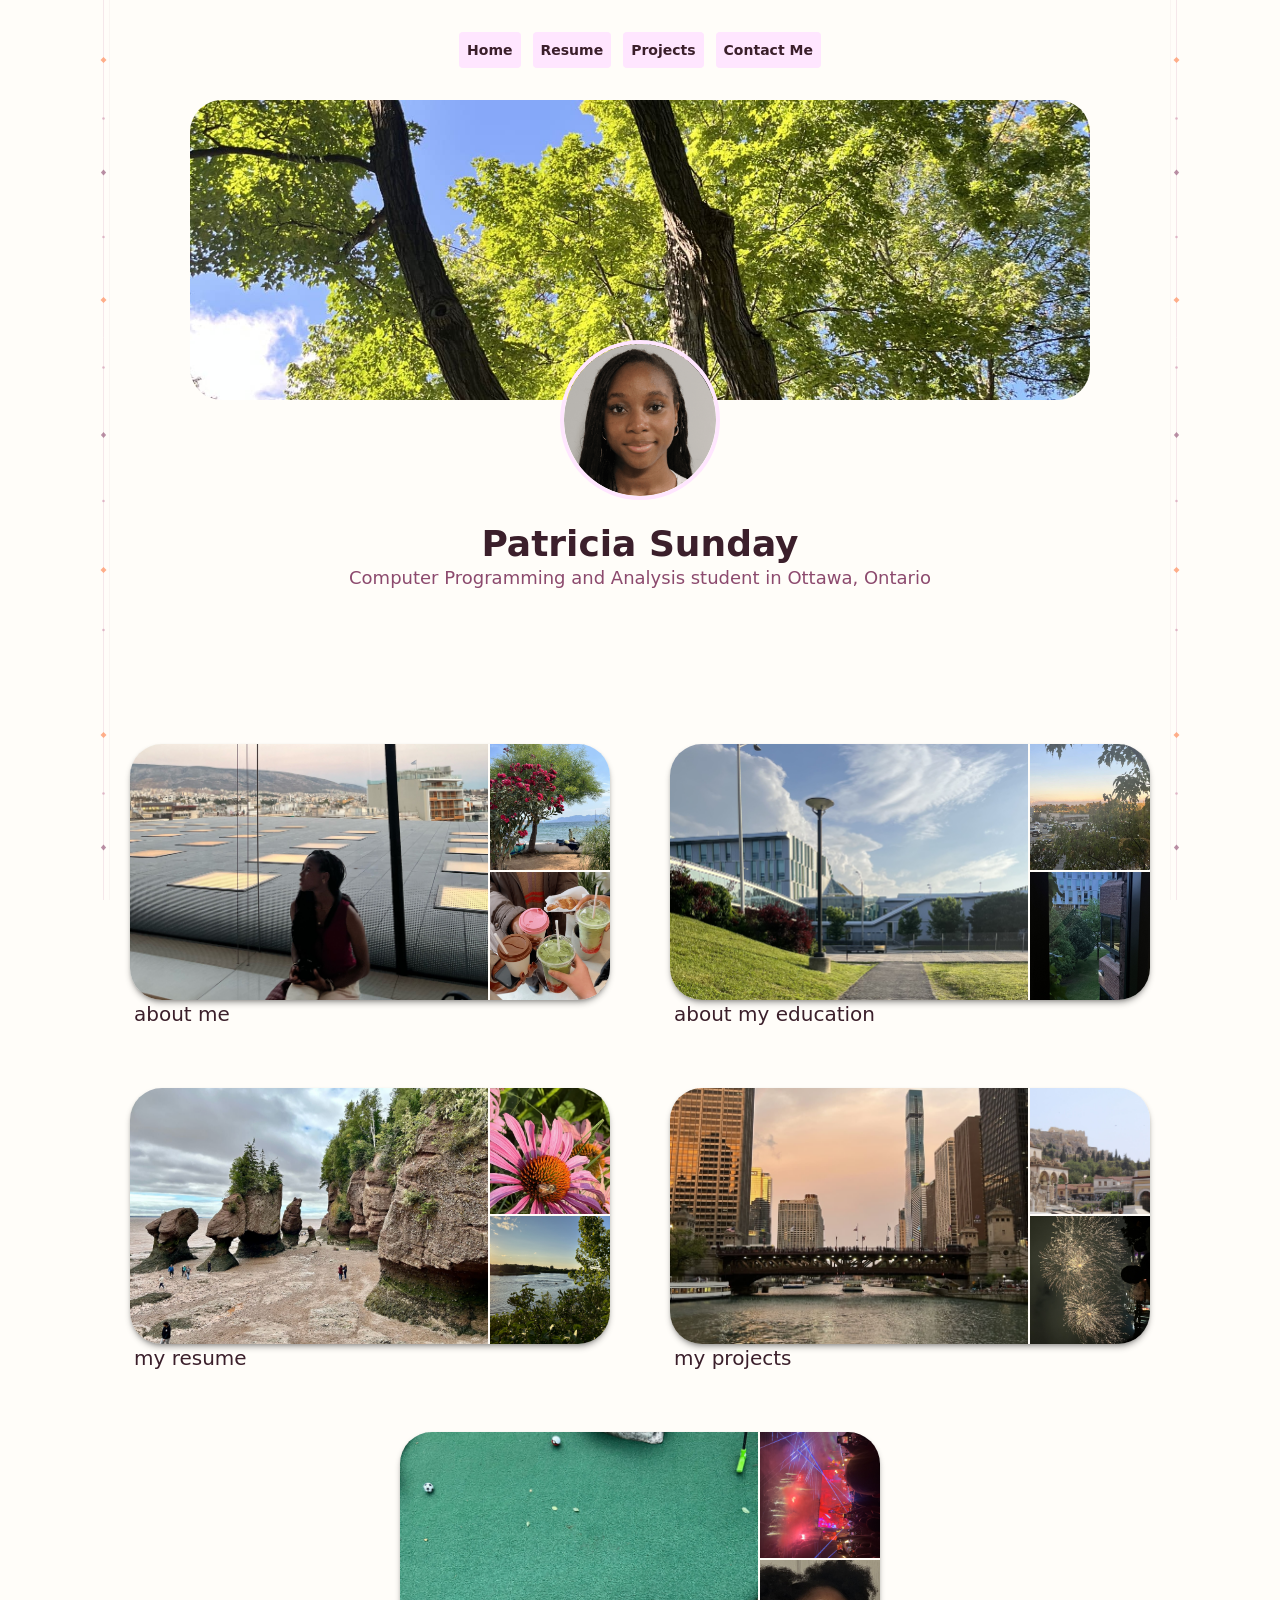
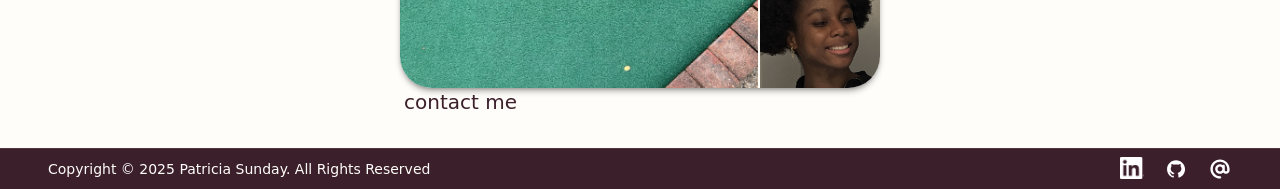
<file: index.html>
<!--
Code written by Patricia Sunday
Purpose: this is the homepage for my portfolio
-->

<!DOCTYPE html>
<!--using h-full to allow child <body> element to span full screen height-->
<html lang="en" class="h-full">
    <head>
        <title>Patricia Sunday Portfolio</title>
        <meta charset="UTF-8">
        <meta name="viewport" content="width=device-width, initial-scale=1.0">
        <meta name="author" content="Patricia Sunday">
        <meta name="description" content="Homepage for portfolio">
        <meta name="keywords" content="homepage, portfolio, programming, patricia sunday">
        <link rel="stylesheet" href="styles/output.css">
        <script src="scripts/components.js" defer></script>
        <script src="scripts/flip-card.js" defer></script>
    </head>
    <!--using h-full and flex-col so <main> can grow to push footer to bottom of page, regardless of <body> content-->
    <body class="h-full flex flex-col bg-[var(--bg-color)] text-[var(--text-color)] decal-narrow">
        <header class="flex flex-col items-center mt-8 gap-8 mb-30 mx-8">
                <div id="nav-placeholder"></div> <!--see components.js for injected html-->
                <!--profile header image group-->
                <div class="relative w-full h-98 flex justify-center">
                    <img src="media/profile-background.jpg" alt="Low-angle photo of a tall tree on a sunny day" class="w-full max-w-225 h-75 object-cover rounded-4xl">
                    <img src="media/headshot.png" alt="Circle-shaped picture of myself" class="absolute w-40 rounded-full border-4 border-[var(--primary-color)] top-60">
                </div>
                <!--header title group-->
                <div class="flex flex-col items-center">
                    <h1 class="font-bold text-4xl">Patricia Sunday</h1>
                    <p class="text-center text-lg text-[var(--subtitle-color)] font-medium">Computer Programming and Analysis student in Ottawa, Ontario</p>
                </div>
        </header>
        <main class="grow m-8">
            <!--info board flip-cards-->
            <section class="flex flex-col md:flex-row justify-center items-center gap-15">
                <!-- personal info section -->
                <section>
                    <!--board card-->
                    <div class="grid grid-cols-4 grid-rows-2 max-w-120 max-h-64 rounded-4xl shadow-md/30 transform hover:-translate-y-1 duration-250 text-base">
                        <!--text face of card-->
                        <div class="text-card hidden rounded-l-4xl row-span-2 col-span-3 border-r-2 border-[var(--bg-color)] h-full w-full overflow-y-auto">
                            <ul class="list-disc">
                                <li class="list-gap">I'm a programming student and full-stack developer</li>
                                <li class="list-gap">Currently I'm building an AI weekly planner that turns plain to-dos into a structured week, scheduling tasks around your energy levels</li>
                                <li class="list-gap">
                                    In my free time, I'm likely to be found...
                                    <ul class="list-[circle] pl-5">
                                        <li class="list-gap">Reading, running, doing sudoku, sewing, playing sports or some other tactile activity</li>
                                        <li class="list-gap">Enjoying volunteer work</li>
                                        <li class="list-gap">Rewatching my favourite comedies or Marvel movies</li>
                                        <li class="list-gap">Binging shows with family</li>
                                        <li class="list-gap">Having a night out with friends</li>
                                    </ul>
                                </li>
                            </ul>
                        </div>
                        <!--picture face of card-->
                        <img src="media/me.jpg" alt="Picture of myself (Patricia)" class="image-card w-full h-full object-cover row-span-2 col-span-3 rounded-l-4xl border-r-2 border-[var(--bg-color)]">
                        <img src="media/greece.jpeg" alt="Sea horizon and island trees" class="w-full h-full object-cover rounded-tr-4xl border-b-2 border-[var(--bg-color)]">
                        <img src="media/cafe.png" alt="Hands of 4 girls holding out cafe drinks" class="w-full h-full object-cover rounded-br-4xl">
                    </div>
                    <h2 class="text-xl font-medium pl-1">about me</h2>
                </section>  

                <!-- college info section -->
                <section>
                    <!--board card-->
                    <div class="grid grid-cols-4 grid-rows-2 max-w-120 max-h-64 rounded-4xl shadow-md/30 transform hover:-translate-y-1 duration-250 text-base">
                        <!--interactive text face-->
                        <div class="text-card hidden rounded-l-4xl row-span-2 col-span-3 border-r-2 border-[var(--bg-color)] h-full w-full overflow-y-auto">
                            <ul class="list-disc">
                                <li class="list-gap">Finished my 2nd year at Algonquin College's School of Advanced Technology</li>
                                <li class="list-gap">Studying for the 3-year Advanced Diploma in
                                    <a href="https://www.algonquincollege.com/sat/program/computer-programming-and-analysis/" class="font-medium">Computer Programming and Analysis</a>
                                </li>
                                <li class="list-gap">My studying began in September 2024</li>
                                <li class="list-gap">
                                    For more details about my coursework, visit the
                                    <a href="pages/resume.html" class="font-medium">Resume page</a>
                                </li>
                            </ul>
                        </div>
                        <img src="media/algonquin-ca-building.jpg" alt="Algonquin College Ottawa campus CA building" class="image-card w-full h-full object-cover row-span-2 col-span-3 rounded-l-4xl border-r-2 border-[var(--bg-color)]">
                        <img src="media/algonquin-window.jpg" alt="Photograph of the view from an Algonquin classroom window, featuring parking lot, trees, buildings" class="w-full h-full object-cover rounded-tr-4xl border-b-2 border-[var(--bg-color)]">
                        <img src="media/algonquin-window2.jpg" alt="Photograph of the view from an Algonquin staircase window, featuring parking trees and buildings" class="w-full h-full object-cover rounded-br-4xl">
                    </div>
                    <h2 class="text-xl font-medium pl-1">about my education</h2>
                </section>
            </section> 
            <!-- nav boards section -->
            <section class="flex flex-col items-center gap-15 mt-15">
                <!--resume and projects row-->
                <div class="flex flex-col md:flex-row justify-center items-center gap-15">
                    <!--resume nav board card links to resume page-->
                    <section>
                        <a href="pages/resume.html">
                            <div class="grid grid-cols-4 grid-rows-2 max-w-120 max-h-64 rounded-4xl shadow-md/30 transform hover:-translate-y-1 duration-250">
                                <img src="media/hopewell-rocks.JPG" alt="Hopewell Rocks" class="w-full h-full object-cover row-span-2 col-span-3 rounded-l-4xl border-r-2 border-[var(--bg-color)]">
                                <img src="media/flower.JPG" alt="Flower" class="w-full h-full object-cover rounded-tr-4xl border-b-2 border-[var(--bg-color)]">
                                <img src="media/water-spot.jpeg" alt="Water spot" class="w-full h-full object-cover rounded-br-4xl">
                            </div>
                            <h2 class="text-xl font-medium pl-1">my resume</h2>
                        </a>
                    </section>
                    <!--projects nav board card links to projects page-->
                    <section>
                        <a href="pages/projects.html">
                            <div class="grid grid-cols-4 grid-rows-2 max-w-120 max-h-64 rounded-4xl shadow-md/30 transform hover:-translate-y-1 duration-250">
                                <img src="media/chicago-bridge.jpg" alt="Chicago bridge" class="w-full h-full object-cover row-span-2 col-span-3 rounded-l-4xl border-r-2 border-[var(--bg-color)]">
                                <img src="media/athens-view.jpg" alt="View of Athens" class="w-full h-full object-cover rounded-tr-4xl border-b-2 border-[var(--bg-color)]">
                                <img src="media/fireworks.jpeg" alt="Fireworks" class="w-full h-full object-cover rounded-br-4xl">
                            </div>
                            <h2 class="text-xl font-medium pl-1">my projects</h2>
                        </a>
                    </section>
                </div>
                <!--contact me nav board card links to contact page (centered below)-->
                <section>
                    <a href="pages/contactme.html">
                        <div class="grid grid-cols-4 grid-rows-2 max-w-120 max-h-64 rounded-4xl shadow-md/30 transform hover:-translate-y-1 duration-250">
                            <img src="media/mini-golf.JPG" alt="Mini golf" class="w-full h-full object-cover row-span-2 col-span-3 rounded-l-4xl border-r-2 border-[var(--bg-color)]">
                            <img src="media/concert.jpeg" alt="Concert" class="w-full h-full object-cover rounded-tr-4xl border-b-2 border-[var(--bg-color)]">
                            <img src="media/me2.jpeg" alt="Another picture of myself (Patricia)" class="w-full h-full object-cover rounded-br-4xl">
                        </div>
                        <h2 class="text-xl font-medium pl-1">contact me</h2>
                    </a>
                </section>
            </section>
        </main>
        <div id="footer-placeholder"></div> <!--see components.js for injected html-->
    </body>
</html>
</file>
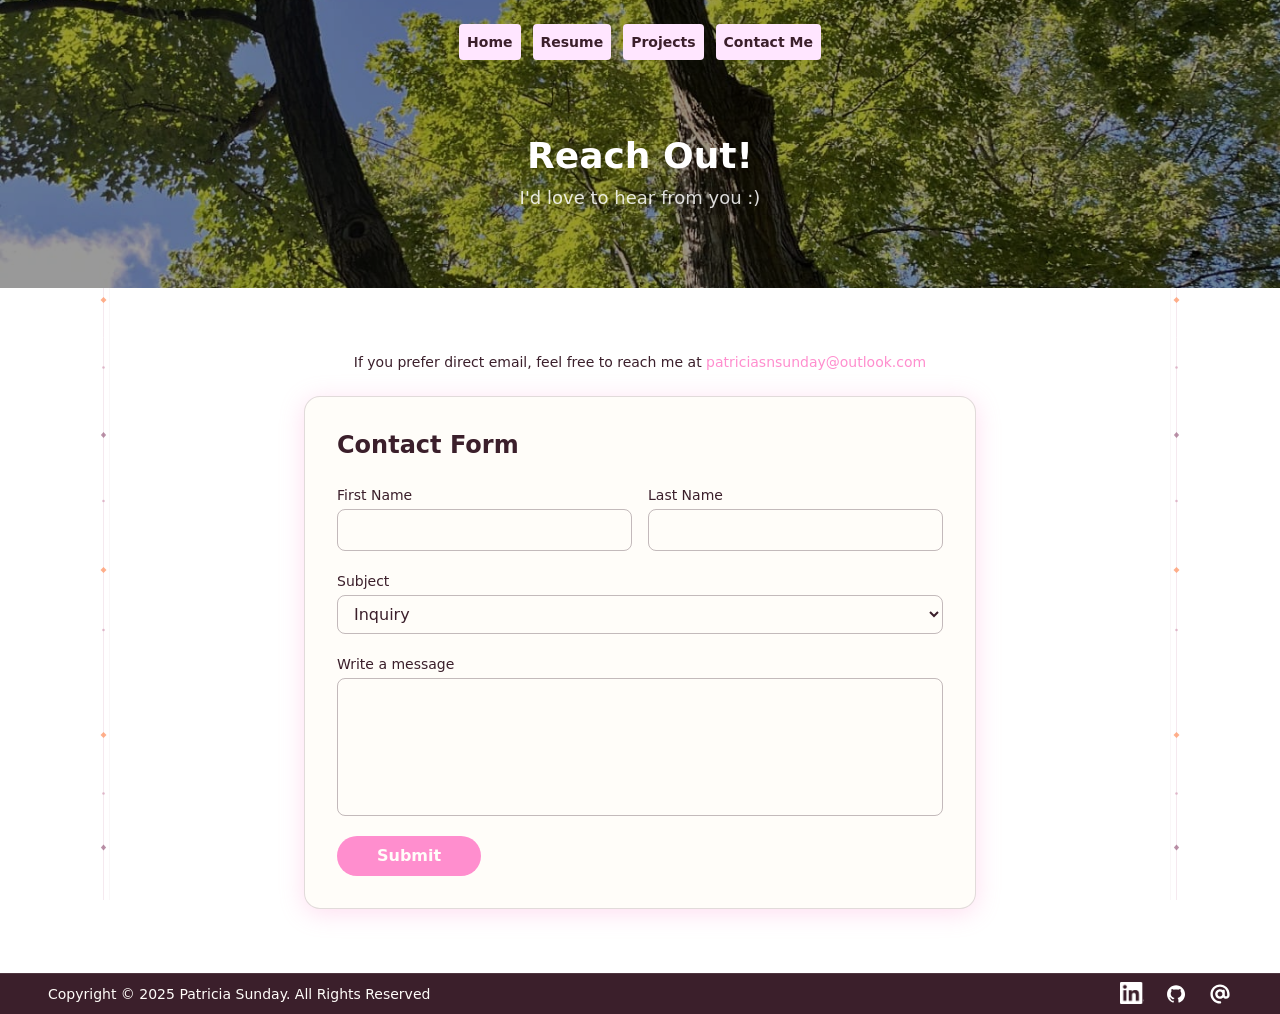
<file: pages/contactme.html>
<!--
Code written by Patricia Sunday
Purpose: this is the contact form page for my portfolio
-->
<!DOCTYPE html>
<html lang="en" class="h-full">
    <head>
        <title>Contact Me</title>
        <meta charset="UTF-8">
        <meta name="viewport" content="width=device-width, initial-scale=1.0">
        <meta name="author" content="Patricia Sunday">
        <meta name="description" content="Contact form for portfolio">
        <meta name="keywords" content="connect, portfolio, contact, contact me, message, email, form">
        <link rel="stylesheet" href="../styles/output.css">
        <script src="../scripts/components.js" defer></script>
        <script src="../scripts/contact-me.js" defer></script>
    </head>
    <body class="min-h-full flex flex-col text-[var(--text-color)] decal-narrow">
        <!--image header section-->
        <header class="relative h-72 flex flex-col">
            <img src="../media/profile-background.jpg" alt="Low-angle photo of a tall tree on a sunny day" class="absolute inset-0 w-full h-full object-cover">
            <!--dark overlay so nav and text are readable-->
            <div class="absolute inset-0 bg-black/40"></div>
            <!--nav and hero text on top of overlay-->
            <div class="relative z-10 flex flex-col h-full text-white">
                <div class="self-center pt-6"><div id="nav-placeholder"></div></div> <!--see components.js for injected html-->
                <div class="grow flex flex-col justify-center items-center gap-2 text-center px-8">
                    <h1 class="text-4xl font-bold">Reach Out!</h1>
                    <p class="text-lg font-medium opacity-85">I'd love to hear from you :)</p>
                </div>
            </div>
        </header>
        <!--contact form section-->
        <main class="grow flex flex-col items-center p-10 md:p-16">
            <p class="text-sm mb-6 self-start md:self-center">
                If you prefer direct email, feel free to reach me at
                <a href="mailto:patriciasnsunday@outlook.com" class="font-medium text-[var(--primary-contrast)] hover:underline">patriciasnsunday@outlook.com</a>
            </p>
            <!--contact form card-->
            <section class="w-full max-w-2xl flex flex-col gap-6 border border-[var(--text-color)]/15 rounded-2xl p-8 bg-[var(--bg-color)]" style="box-shadow: 0 4px 24px color-mix(in srgb, var(--primary-contrast) 30%, transparent)">
                <h2 class="text-2xl font-bold">Contact Form</h2>
                <form id="contact" class="flex flex-col gap-5">
                    <div class="flex gap-4">
                        <div class="input-flex grow">
                            <label for="firstname" class="text-sm mb-1">First Name</label>
                            <input type="text" id="firstname" name="firstname" class="w-full border border-[var(--text-color)]/30 rounded-lg px-3 py-2 bg-transparent outline-none focus:border-[var(--primary-contrast)] transition-colors" required>
                        </div>
                        <div class="input-flex grow">
                            <label for="lastname" class="text-sm mb-1">Last Name</label>
                            <input type="text" id="lastname" name="lastname" class="w-full border border-[var(--text-color)]/30 rounded-lg px-3 py-2 bg-transparent outline-none focus:border-[var(--primary-contrast)] transition-colors" required>
                        </div>
                    </div>
                    <div class="input-flex">
                        <label for="subject" class="text-sm mb-1">Subject</label>
                        <select id="subject" name="subject" class="w-full border border-[var(--text-color)]/30 rounded-lg px-3 py-2 bg-transparent outline-none focus:border-[var(--primary-contrast)] transition-colors" required>
                            <option>Inquiry</option>
                            <option>Feedback</option>
                            <option>Offer</option>
                            <option>Freelancing</option>
                        </select>
                    </div>
                    <div class="input-flex">
                        <label for="message" class="text-sm mb-1">Write a message</label>
                        <textarea id="message" name="message" rows="5" class="w-full border border-[var(--text-color)]/30 rounded-lg px-3 py-2 bg-transparent outline-none focus:border-[var(--primary-contrast)] transition-colors resize-none" required></textarea>
                    </div>
                    <button type="submit" class="self-start px-10 py-2 rounded-full bg-[var(--primary-contrast)] text-[var(--bg-color)] font-bold cursor-pointer transition-all hover:opacity-80 active:scale-95">Submit</button>
                </form>
            </section>
        </main>

        <div id="footer-placeholder"></div> <!--see components.js for injected html-->
    </body>
</html>
</file>
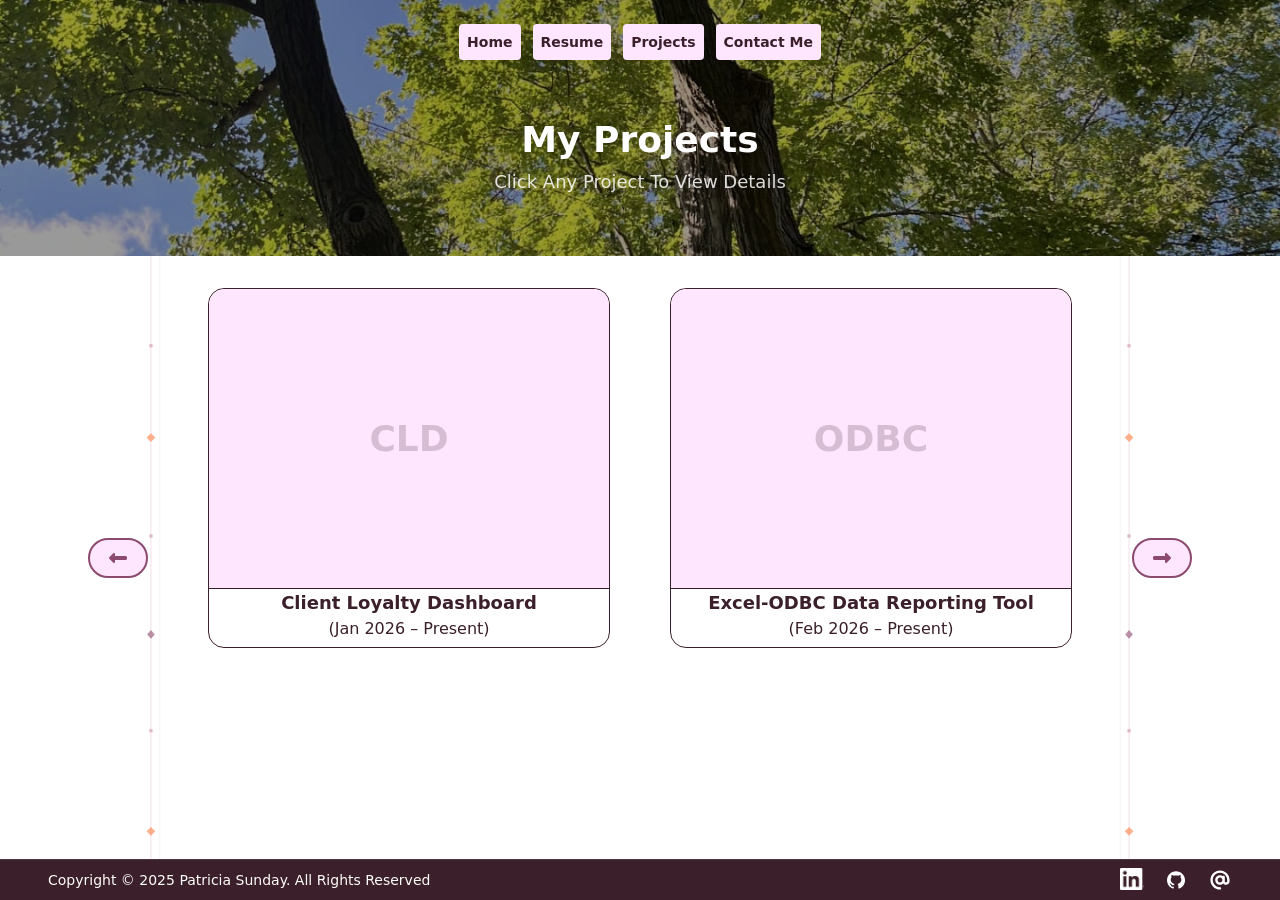
<file: pages/projects.html>
<!--
Code written by Patricia Sunday
Purpose: this is the projects page for my portfolio
-->
<!DOCTYPE html>
<html lang="en" class="h-full">
    <head>
        <title>Projects</title>
        <meta charset="UTF-8">
        <meta name="viewport" content="width=device-width, initial-scale=1.0">
        <meta name="author" content="Patricia Sunday">
        <meta name="description" content="Projects page for portfolio">
        <meta name="keywords" content="projects, portfolio, programming">
        <link rel="stylesheet" href="../styles/output.css">
        <script src="../scripts/components.js" defer></script>
        <script src="../scripts/projects.js" defer></script>
    </head>
    <body class="flex flex-col min-h-full text-[var(--text-color)]">
        <!--hero section-->
        <header class="relative h-64 flex flex-col">
            <img src="../media/profile-background.jpg" alt="Low-angle photo of a tall tree on a sunny day" class="absolute inset-0 w-full h-full object-cover">
            <div class="absolute inset-0 bg-black/40"></div>
            <div class="relative z-10 flex flex-col h-full text-white">
                <div class="self-center pt-6"><div id="nav-placeholder"></div></div> <!--see components.js for injected html-->
                <div class="grow flex flex-col justify-center items-center gap-2 text-center px-8">
                    <h1 class="text-4xl font-bold">My Projects</h1>
                    <p class="text-lg font-medium opacity-85">Click Any Project To View Details</p>
                </div>
            </div>
        </header>
        <main class="grow m-8 flex gap-15 self-center">
            <button id="back" class="bg-[var(--primary-color)] border-2 border-[var(--subtitle-color)] h-10 w-15 rounded-full self-center text-[var(--subtitle-color)] font-extrabold cursor-pointer transition-all hover:brightness-105 hover:scale-105 active:scale-90"><svg xmlns="http://www.w3.org/2000/svg" viewBox="0 0 640 640" class="w-5 h-5 mx-auto"><!--!Font Awesome Free v7.2.0 by @fontawesome - https://fontawesome.com License - https://fontawesome.com/license/free Copyright 2026 Fonticons, Inc.--><path fill="rgb(140, 74, 110)" d="M41.4 342.6C28.9 330.1 28.9 309.8 41.4 297.3L169.4 169.3C178.6 160.1 192.3 157.4 204.3 162.4C216.3 167.4 224 179.1 224 192L224 256L560 256C586.5 256 608 277.5 608 304L608 336C608 362.5 586.5 384 560 384L224 384L224 448C224 460.9 216.2 472.6 204.2 477.6C192.2 482.6 178.5 479.8 169.3 470.7L41.3 342.7z"/></svg></button>

            <!--project 1: client loyalty dashboard-->
            <div class="project border border-[var(--text-color)] rounded-2xl h-90">
                <div class="project-img w-100 h-75 rounded-t-2xl border-b border-[var(--text-color)] bg-[var(--primary-color)] flex items-center justify-center">
                    <p class="text-4xl font-black opacity-20">CLD</p>
                </div>
                <ul class="project-details list-disc list-inside hidden w-100 h-75 overflow-y-auto border-b border-[var(--text-color)] p-6 space-y-3">
                    <li class="list-none text-xs opacity-60">Python, JavaScript, SQLite, Git/GitHub, ClickUp, ZenHub</li>
                    <li>4-person Agile team building a full-stack loyalty dashboard for a real Montreal startup client</li>
                    <li>Frontend and backend tasks assigned each sprint; involved in UX planning for UI refactor, pagination, filtering, and cookie consent</li>
                    <li>Presenting progress to client each sprint</li>
                    <li>Supporting team lead with meeting minutes and sprint admin</li>
                </ul>
                <p class="project-title text-center font-bold text-lg">Client Loyalty Dashboard</p>
                <p class="text-center">(Jan 2026 – Present)</p>
            </div>

            <!--project 2: excel-odbc data reporting tool-->
            <div class="project border border-[var(--text-color)] rounded-2xl h-90">
                <div class="project-img w-100 h-75 rounded-t-2xl border-b border-[var(--text-color)] bg-[var(--primary-color)] flex items-center justify-center">
                    <p class="text-4xl font-black opacity-20">ODBC</p>
                </div>
                <ul class="project-details list-disc list-inside hidden w-100 h-75 overflow-y-auto border-b border-[var(--text-color)] p-6 space-y-3">
                    <li class="list-none text-xs opacity-60">SQL, ODBC, MS Excel, SQL Server, VBA</li>
                    <li>Designing relational schema for reporting and geospatial data visualization</li>
                    <li>Configuring ODBC connections to pull live SQL Server data into Excel dashboards</li>
                    <li>Building forms, dashboards, and VBA automation</li>
                    <li>Preparing technical documentation and stakeholder materials</li>
                </ul>
                <p class="project-title text-center font-bold text-lg">Excel-ODBC Data Reporting Tool</p>
                <p class="text-center">(Feb 2026 – Present)</p>
            </div>

            <!--project 3: csv record manager-->
            <div class="project border border-[var(--text-color)] rounded-2xl h-90">
                <div class="project-img w-100 h-75 rounded-t-2xl border-b border-[var(--text-color)] bg-[var(--primary-color)] flex items-center justify-center">
                    <p class="text-4xl font-black opacity-20">CSV</p>
                </div>
                <ul class="project-details list-disc list-inside hidden w-100 h-75 overflow-y-auto border-b border-[var(--text-color)] p-6 space-y-3">
                    <li class="list-none text-xs opacity-60">Go (Golang), Fyne, MVC, Git/GitHub</li>
                    <li>Self-taught Go and Fyne GUI framework to build a full MVC desktop app</li>
                    <li>CSV parsing, UUID-based record identification, in-memory data management, and persistence layer</li>
                    <li>Multi-page GUI with full CRUD, menu navigation, and status feedback</li>
                    <li>Go unit tests for persistence logic; 3 Git branches across 3 iterative project phases</li>
                </ul>
                <p class="project-title text-center font-bold text-lg">CSV Record Manager with GUI</p>
                <p class="text-center">(Jan 2026 – Present)</p>
            </div>

            <!--project 4: public transit fleet management-->
            <div class="project border border-[var(--text-color)] rounded-2xl h-90">
                <div class="project-img w-100 h-75 rounded-t-2xl border-b border-[var(--text-color)] bg-[var(--primary-color)] flex items-center justify-center">
                    <p class="text-4xl font-black opacity-20">PTFM</p>
                </div>
                <ul class="project-details list-disc list-inside hidden w-100 h-75 overflow-y-auto border-b border-[var(--text-color)] p-6 space-y-3">
                    <li class="list-none text-xs opacity-60">Java, Servlets/JSP, MySQL, JDBC, Tomcat, MVC, Git/GitHub</li>
                    <li>4-person team, 8 weeks; owned user authentication and vehicle management modules</li>
                    <li>Role-based access for Transit Manager and Operator roles</li>
                    <li>Abstract inheritance, Factory pattern, DAO interfaces (UserDAO, VehicleDAO), SessionHandler servlet</li>
                    <li>Full CRUD vehicle management with 6 tracked attributes</li>
                    <li>Relational schema, ER diagram, physical model, UML class and sequence diagrams; Git branching and pull requests</li>
                </ul>
                <p class="project-title text-center font-bold text-lg">Public Transit Fleet Management System</p>
                <p class="text-center">(Jul – Aug 2025)</p>
            </div>

            <!--project 5: airline booking android app-->
            <div class="project border border-[var(--text-color)] rounded-2xl h-90">
                <div class="project-img w-100 h-75 rounded-t-2xl border-b border-[var(--text-color)] bg-[var(--primary-color)] flex items-center justify-center">
                    <p class="text-4xl font-black opacity-20">ABA</p>
                </div>
                <ul class="project-details list-disc list-inside hidden w-100 h-75 overflow-y-auto border-b border-[var(--text-color)] p-6 space-y-3">
                    <li class="list-none text-xs opacity-60">Flutter/Dart, SQLite (Floor), JUnit, Git/GitHub</li>
                    <li>4-person team; Android booking app with OOP design</li>
                    <li>Encrypted local storage via EncryptedSharedPreferences</li>
                    <li>Collection-based data management with full CRUD</li>
                    <li>JUnit tests for valid and invalid input cases; responsive layouts</li>
                    <li>Git branching and merge conflict resolution</li>
                </ul>
                <p class="project-title text-center font-bold text-lg">Airline Booking Android App</p>
                <p class="text-center">(Jun – Aug 2025)</p>
            </div>

            <!--project 6: personal portfolio website-->
            <div class="project border border-[var(--text-color)] rounded-2xl h-90">
                <img src="../media/profile-background.jpg" alt="Portfolio website background" class="project-img w-100 h-75 object-cover rounded-t-2xl border-b border-[var(--text-color)]">
                <ul class="project-details list-disc list-inside hidden w-100 h-75 overflow-y-auto border-b border-[var(--text-color)] p-6 space-y-3">
                    <li class="list-none text-xs opacity-60">HTML, CSS, JavaScript, PHP, Tailwind CSS, Docker, Git/GitHub</li>
                    <li>Built from scratch with raw HTML/PHP/JS in a web programming course</li>
                    <li>Self-taught Tailwind CSS over spring break and refactored the entire UI</li>
                    <li>Containerized with Docker, deployed to production via Render connected to GitHub</li>
                    <li>Continuously iterated on features and design</li>
                </ul>
                <p class="project-title text-center font-bold text-lg">Personal Portfolio Website</p>
                <p class="text-center">(May 2025 – Present)</p>
            </div>

            <!--project 7: agile project planning-->
            <div class="project border border-[var(--text-color)] rounded-2xl h-90">
                <div class="project-img w-100 h-75 rounded-t-2xl border-b border-[var(--text-color)] bg-[var(--primary-color)] flex items-center justify-center">
                    <p class="text-4xl font-black opacity-20">DL</p>
                </div>
                <ul class="project-details list-disc list-inside hidden w-100 h-75 overflow-y-auto border-b border-[var(--text-color)] p-6 space-y-3">
                    <li class="list-none text-xs opacity-60">Agile, SDLC, UML, MS Project, MS Excel</li>
                    <li>Led Agile planning for a property management system simulation (DoorLoop)</li>
                    <li>Stakeholder analysis, requirements gathering; 8 functional and 4 non-functional requirements</li>
                    <li>Produced SRS, WBS, RAID log (12 risks logged), and UML diagrams (use case, sequence, activity)</li>
                    <li>Coordinated tasks and milestones across a 4-person team</li>
                </ul>
                <p class="project-title text-center font-bold text-lg">Agile Project Planning: DoorLoop</p>
                <p class="text-center">(May – Aug 2025)</p>
            </div>

            <!--project 8: jsf+jdbc student directory-->
            <div class="project border border-[var(--text-color)] rounded-2xl h-90">
                <div class="project-img w-100 h-75 rounded-t-2xl border-b border-[var(--text-color)] bg-[var(--primary-color)] flex items-center justify-center">
                    <p class="text-4xl font-black opacity-20">JSF</p>
                </div>
                <ul class="project-details list-disc list-inside hidden w-100 h-75 overflow-y-auto border-b border-[var(--text-color)] p-6 space-y-3">
                    <li class="list-none text-xs opacity-60">Jakarta EE, JSF, JDBC, MySQL, Payara</li>
                    <li>Full CRUD student directory web app built on a skeleton project</li>
                    <li>JSF pages, managed beans, and DAO pattern</li>
                    <li>Deployed on Payara; completed all TODOs and extended functionality beyond requirements</li>
                </ul>
                <p class="project-title text-center font-bold text-lg">JSF+JDBC Student Directory</p>
                <p class="text-center">(Winter 2026)</p>
            </div>

            <!--project 9: sewing shop management system-->
            <div class="project border border-[var(--text-color)] rounded-2xl h-90">
                <img src="../media/sewingshopmanagement.png" alt="Sewing Shop Management system on Microsoft Access" class="project-img w-100 h-75 object-cover rounded-t-2xl border-b border-[var(--text-color)]">
                <ul class="project-details list-disc list-inside hidden w-100 h-75 overflow-y-auto border-b border-[var(--text-color)] p-6 space-y-3">
                    <li class="list-none text-xs opacity-60">SQL, SQL Server, Microsoft Access</li>
                    <li>Led a team of three to design and implement a database-backed management system</li>
                    <li>SQL Server backend with a Microsoft Access front-end</li>
                    <li>Queries, forms, and reports for data entry and usability</li>
                </ul>
                <p class="project-title text-center font-bold text-lg">Sewing Shop Management System</p>
                <p class="text-center">(Feb 2025)</p>
            </div>

            <button id="forward" class="bg-[var(--primary-color)] border-2 border-[var(--subtitle-color)] h-10 w-15 rounded-full self-center text-[var(--subtitle-color)] font-extrabold cursor-pointer transition-all hover:brightness-105 hover:scale-105 active:scale-90"><svg xmlns="http://www.w3.org/2000/svg" viewBox="0 0 640 640" class="w-5 h-5 mx-auto scale-x-[-1]"><!--!Font Awesome Free v7.2.0 by @fontawesome - https://fontawesome.com License - https://fontawesome.com/license/free Copyright 2026 Fonticons, Inc.--><path fill="rgb(140, 74, 110)" d="M41.4 342.6C28.9 330.1 28.9 309.8 41.4 297.3L169.4 169.3C178.6 160.1 192.3 157.4 204.3 162.4C216.3 167.4 224 179.1 224 192L224 256L560 256C586.5 256 608 277.5 608 304L608 336C608 362.5 586.5 384 560 384L224 384L224 448C224 460.9 216.2 472.6 204.2 477.6C192.2 482.6 178.5 479.8 169.3 470.7L41.3 342.7z"/></svg></button>
        </main>
        <div id="footer-placeholder"></div> <!--see components.js for injected html-->
    </body>
</html>
</file>
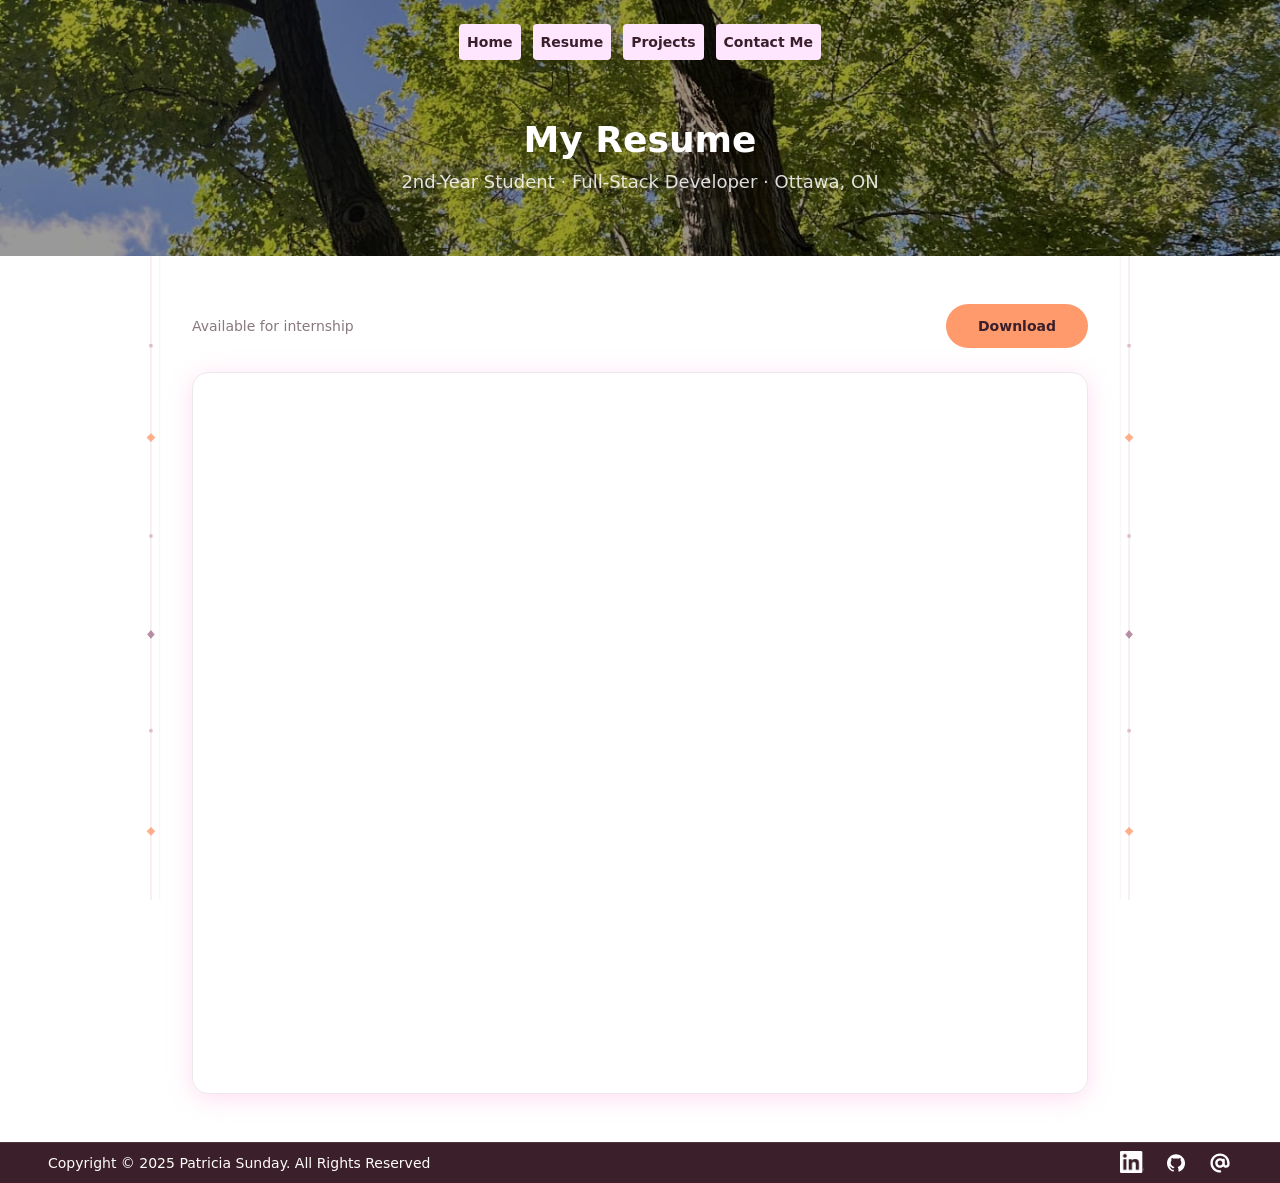
<file: pages/resume.html>
<!--
Code written by Patricia Sunday
Purpose: this is the resume page for my portfolio
-->

<!DOCTYPE html>
<html lang="en" class="h-full">
    <head>
        <title>Resume</title>
        <meta charset="UTF-8">
        <meta name="viewport" content="width=device-width, initial-scale=1.0">
        <meta name="author" content="Patricia Sunday">
        <meta name="description" content="Resume page for portfolio">
        <meta name="keywords" content="resume, cv, portfolio, programming">
        <link rel="stylesheet" href="../styles/output.css">
        <script src="../scripts/components.js" defer></script>
    </head>
    <body class="min-h-full flex flex-col text-[var(--text-color)]">
        <!--hero section-->
        <header class="relative h-64 flex flex-col">
            <img src="../media/profile-background.jpg" alt="Low-angle photo of a tall tree on a sunny day" class="absolute inset-0 w-full h-full object-cover"> <!--see components.js for injected html-->
            <div class="absolute inset-0 bg-black/40"></div>
            <div class="relative z-10 flex flex-col h-full text-white">
                <div class="self-center pt-6"><div id="nav-placeholder"></div></div> <!--see components.js for injected html-->
                <div class="grow flex flex-col justify-center items-center gap-2 text-center px-8">
                    <h1 class="text-4xl font-bold">My Resume</h1>
                    <p class="text-lg font-medium opacity-85">2nd-Year Student &middot; Full-Stack Developer &middot; Ottawa, ON</p>
                </div>
            </div>
        </header>
        <main class="grow flex flex-col items-center px-12 md:px-24 py-12 gap-6">
            <!--toolbar: download-->
            <div class="w-full max-w-4xl flex justify-between items-center">
                <p class="text-sm opacity-60">Available for internship</p>
                <a href="../media/resume.pdf" download class="px-8 py-3 rounded-full bg-[var(--accent-color)] text-[var(--text-color)] font-bold text-sm hover:opacity-80 active:scale-95 transition-all">Download</a>
            </div>
            <!--pdf viewer-->
            <div class="w-full max-w-4xl grow rounded-2xl border border-[var(--text-color)]/10" style="box-shadow: 0 4px 24px color-mix(in srgb, var(--primary-contrast) 30%, transparent); min-height: 80vh; overflow: hidden; isolation: isolate;">
                <iframe src="../media/resume.pdf#toolbar=0&navpanes=0" class="w-full h-full rounded-2xl" style="min-height: 80vh; display: block;" title="Resume preview"></iframe>
            </div>
        </main>
        <div id="footer-placeholder"></div> <!--see components.js for injected html-->
    </body>
</html>
</file>
<file: styles/output.css>
/*! tailwindcss v4.1.7 | MIT License | https://tailwindcss.com */
@layer properties;
@layer theme, base, components, utilities;
@layer theme {
  :root, :host {
    --font-sans: ui-sans-serif, system-ui, sans-serif, "Apple Color Emoji",
      "Segoe UI Emoji", "Segoe UI Symbol", "Noto Color Emoji";
    --font-mono: ui-monospace, SFMono-Regular, Menlo, Monaco, Consolas, "Liberation Mono",
      "Courier New", monospace;
    --color-black: #000;
    --color-white: #fff;
    --spacing: 0.25rem;
    --container-2xl: 42rem;
    --container-4xl: 56rem;
    --text-xs: 0.75rem;
    --text-xs--line-height: calc(1 / 0.75);
    --text-sm: 0.875rem;
    --text-sm--line-height: calc(1.25 / 0.875);
    --text-base: 1rem;
    --text-base--line-height: calc(1.5 / 1);
    --text-lg: 1.125rem;
    --text-lg--line-height: calc(1.75 / 1.125);
    --text-xl: 1.25rem;
    --text-xl--line-height: calc(1.75 / 1.25);
    --text-2xl: 1.5rem;
    --text-2xl--line-height: calc(2 / 1.5);
    --text-4xl: 2.25rem;
    --text-4xl--line-height: calc(2.5 / 2.25);
    --font-weight-medium: 500;
    --font-weight-bold: 700;
    --font-weight-extrabold: 800;
    --font-weight-black: 900;
    --radius-sm: 0.25rem;
    --radius-lg: 0.5rem;
    --radius-2xl: 1rem;
    --radius-4xl: 2rem;
    --default-transition-duration: 150ms;
    --default-transition-timing-function: cubic-bezier(0.4, 0, 0.2, 1);
    --default-font-family: var(--font-sans);
    --default-mono-font-family: var(--font-mono);
  }
}
@layer base {
  *, ::after, ::before, ::backdrop, ::file-selector-button {
    box-sizing: border-box;
    margin: 0;
    padding: 0;
    border: 0 solid;
  }
  html, :host {
    line-height: 1.5;
    -webkit-text-size-adjust: 100%;
    tab-size: 4;
    font-family: var(--default-font-family, ui-sans-serif, system-ui, sans-serif, "Apple Color Emoji", "Segoe UI Emoji", "Segoe UI Symbol", "Noto Color Emoji");
    font-feature-settings: var(--default-font-feature-settings, normal);
    font-variation-settings: var(--default-font-variation-settings, normal);
    -webkit-tap-highlight-color: transparent;
  }
  hr {
    height: 0;
    color: inherit;
    border-top-width: 1px;
  }
  abbr:where([title]) {
    -webkit-text-decoration: underline dotted;
    text-decoration: underline dotted;
  }
  h1, h2, h3, h4, h5, h6 {
    font-size: inherit;
    font-weight: inherit;
  }
  a {
    color: inherit;
    -webkit-text-decoration: inherit;
    text-decoration: inherit;
  }
  b, strong {
    font-weight: bolder;
  }
  code, kbd, samp, pre {
    font-family: var(--default-mono-font-family, ui-monospace, SFMono-Regular, Menlo, Monaco, Consolas, "Liberation Mono", "Courier New", monospace);
    font-feature-settings: var(--default-mono-font-feature-settings, normal);
    font-variation-settings: var(--default-mono-font-variation-settings, normal);
    font-size: 1em;
  }
  small {
    font-size: 80%;
  }
  sub, sup {
    font-size: 75%;
    line-height: 0;
    position: relative;
    vertical-align: baseline;
  }
  sub {
    bottom: -0.25em;
  }
  sup {
    top: -0.5em;
  }
  table {
    text-indent: 0;
    border-color: inherit;
    border-collapse: collapse;
  }
  :-moz-focusring {
    outline: auto;
  }
  progress {
    vertical-align: baseline;
  }
  summary {
    display: list-item;
  }
  ol, ul, menu {
    list-style: none;
  }
  img, svg, video, canvas, audio, iframe, embed, object {
    display: block;
    vertical-align: middle;
  }
  img, video {
    max-width: 100%;
    height: auto;
  }
  button, input, select, optgroup, textarea, ::file-selector-button {
    font: inherit;
    font-feature-settings: inherit;
    font-variation-settings: inherit;
    letter-spacing: inherit;
    color: inherit;
    border-radius: 0;
    background-color: transparent;
    opacity: 1;
  }
  :where(select:is([multiple], [size])) optgroup {
    font-weight: bolder;
  }
  :where(select:is([multiple], [size])) optgroup option {
    padding-inline-start: 20px;
  }
  ::file-selector-button {
    margin-inline-end: 4px;
  }
  ::placeholder {
    opacity: 1;
  }
  @supports (not (-webkit-appearance: -apple-pay-button))  or (contain-intrinsic-size: 1px) {
    ::placeholder {
      color: currentcolor;
      @supports (color: color-mix(in lab, red, red)) {
        color: color-mix(in oklab, currentcolor 50%, transparent);
      }
    }
  }
  textarea {
    resize: vertical;
  }
  ::-webkit-search-decoration {
    -webkit-appearance: none;
  }
  ::-webkit-date-and-time-value {
    min-height: 1lh;
    text-align: inherit;
  }
  ::-webkit-datetime-edit {
    display: inline-flex;
  }
  ::-webkit-datetime-edit-fields-wrapper {
    padding: 0;
  }
  ::-webkit-datetime-edit, ::-webkit-datetime-edit-year-field, ::-webkit-datetime-edit-month-field, ::-webkit-datetime-edit-day-field, ::-webkit-datetime-edit-hour-field, ::-webkit-datetime-edit-minute-field, ::-webkit-datetime-edit-second-field, ::-webkit-datetime-edit-millisecond-field, ::-webkit-datetime-edit-meridiem-field {
    padding-block: 0;
  }
  :-moz-ui-invalid {
    box-shadow: none;
  }
  button, input:where([type="button"], [type="reset"], [type="submit"]), ::file-selector-button {
    appearance: button;
  }
  ::-webkit-inner-spin-button, ::-webkit-outer-spin-button {
    height: auto;
  }
  [hidden]:where(:not([hidden="until-found"])) {
    display: none !important;
  }
}
@layer utilities {
  .absolute {
    position: absolute;
  }
  .relative {
    position: relative;
  }
  .inset-0 {
    inset: calc(var(--spacing) * 0);
  }
  .top-60 {
    top: calc(var(--spacing) * 60);
  }
  .z-10 {
    z-index: 10;
  }
  .col-span-3 {
    grid-column: span 3 / span 3;
  }
  .row-span-2 {
    grid-row: span 2 / span 2;
  }
  .m-8 {
    margin: calc(var(--spacing) * 8);
  }
  .mx-8 {
    margin-inline: calc(var(--spacing) * 8);
  }
  .mx-auto {
    margin-inline: auto;
  }
  .mt-8 {
    margin-top: calc(var(--spacing) * 8);
  }
  .mt-15 {
    margin-top: calc(var(--spacing) * 15);
  }
  .mb-1 {
    margin-bottom: calc(var(--spacing) * 1);
  }
  .mb-6 {
    margin-bottom: calc(var(--spacing) * 6);
  }
  .mb-30 {
    margin-bottom: calc(var(--spacing) * 30);
  }
  .block {
    display: block;
  }
  .contents {
    display: contents;
  }
  .flex {
    display: flex;
  }
  .grid {
    display: grid;
  }
  .hidden {
    display: none;
  }
  .h-5 {
    height: calc(var(--spacing) * 5);
  }
  .h-10 {
    height: calc(var(--spacing) * 10);
  }
  .h-64 {
    height: calc(var(--spacing) * 64);
  }
  .h-72 {
    height: calc(var(--spacing) * 72);
  }
  .h-75 {
    height: calc(var(--spacing) * 75);
  }
  .h-90 {
    height: calc(var(--spacing) * 90);
  }
  .h-98 {
    height: calc(var(--spacing) * 98);
  }
  .h-full {
    height: 100%;
  }
  .max-h-64 {
    max-height: calc(var(--spacing) * 64);
  }
  .min-h-full {
    min-height: 100%;
  }
  .w-5 {
    width: calc(var(--spacing) * 5);
  }
  .w-15 {
    width: calc(var(--spacing) * 15);
  }
  .w-40 {
    width: calc(var(--spacing) * 40);
  }
  .w-100 {
    width: calc(var(--spacing) * 100);
  }
  .w-full {
    width: 100%;
  }
  .max-w-2xl {
    max-width: var(--container-2xl);
  }
  .max-w-4xl {
    max-width: var(--container-4xl);
  }
  .max-w-120 {
    max-width: calc(var(--spacing) * 120);
  }
  .max-w-225 {
    max-width: calc(var(--spacing) * 225);
  }
  .grow {
    flex-grow: 1;
  }
  .scale-x-\[-1\] {
    --tw-scale-x: -1;
    scale: var(--tw-scale-x) var(--tw-scale-y);
  }
  .transform {
    transform: var(--tw-rotate-x,) var(--tw-rotate-y,) var(--tw-rotate-z,) var(--tw-skew-x,) var(--tw-skew-y,);
  }
  .cursor-pointer {
    cursor: pointer;
  }
  .resize {
    resize: both;
  }
  .resize-none {
    resize: none;
  }
  .list-inside {
    list-style-position: inside;
  }
  .list-\[circle\] {
    list-style-type: circle;
  }
  .list-disc {
    list-style-type: disc;
  }
  .list-none {
    list-style-type: none;
  }
  .grid-cols-4 {
    grid-template-columns: repeat(4, minmax(0, 1fr));
  }
  .grid-rows-2 {
    grid-template-rows: repeat(2, minmax(0, 1fr));
  }
  .flex-col {
    flex-direction: column;
  }
  .flex-row {
    flex-direction: row;
  }
  .items-center {
    align-items: center;
  }
  .justify-between {
    justify-content: space-between;
  }
  .justify-center {
    justify-content: center;
  }
  .gap-2 {
    gap: calc(var(--spacing) * 2);
  }
  .gap-3 {
    gap: calc(var(--spacing) * 3);
  }
  .gap-4 {
    gap: calc(var(--spacing) * 4);
  }
  .gap-5 {
    gap: calc(var(--spacing) * 5);
  }
  .gap-6 {
    gap: calc(var(--spacing) * 6);
  }
  .gap-8 {
    gap: calc(var(--spacing) * 8);
  }
  .gap-15 {
    gap: calc(var(--spacing) * 15);
  }
  .space-y-3 {
    :where(& > :not(:last-child)) {
      --tw-space-y-reverse: 0;
      margin-block-start: calc(calc(var(--spacing) * 3) * var(--tw-space-y-reverse));
      margin-block-end: calc(calc(var(--spacing) * 3) * calc(1 - var(--tw-space-y-reverse)));
    }
  }
  .self-center {
    align-self: center;
  }
  .self-start {
    align-self: flex-start;
  }
  .overflow-y-auto {
    overflow-y: auto;
  }
  .rounded-2xl {
    border-radius: var(--radius-2xl);
  }
  .rounded-4xl {
    border-radius: var(--radius-4xl);
  }
  .rounded-full {
    border-radius: calc(infinity * 1px);
  }
  .rounded-lg {
    border-radius: var(--radius-lg);
  }
  .rounded-t-2xl {
    border-top-left-radius: var(--radius-2xl);
    border-top-right-radius: var(--radius-2xl);
  }
  .rounded-l-4xl {
    border-top-left-radius: var(--radius-4xl);
    border-bottom-left-radius: var(--radius-4xl);
  }
  .rounded-tr-4xl {
    border-top-right-radius: var(--radius-4xl);
  }
  .rounded-br-4xl {
    border-bottom-right-radius: var(--radius-4xl);
  }
  .border {
    border-style: var(--tw-border-style);
    border-width: 1px;
  }
  .border-2 {
    border-style: var(--tw-border-style);
    border-width: 2px;
  }
  .border-4 {
    border-style: var(--tw-border-style);
    border-width: 4px;
  }
  .border-t {
    border-top-style: var(--tw-border-style);
    border-top-width: 1px;
  }
  .border-r-2 {
    border-right-style: var(--tw-border-style);
    border-right-width: 2px;
  }
  .border-b {
    border-bottom-style: var(--tw-border-style);
    border-bottom-width: 1px;
  }
  .border-b-2 {
    border-bottom-style: var(--tw-border-style);
    border-bottom-width: 2px;
  }
  .border-\[var\(--bg-color\)\] {
    border-color: var(--bg-color);
  }
  .border-\[var\(--primary-color\)\] {
    border-color: var(--primary-color);
  }
  .border-\[var\(--subtitle-color\)\] {
    border-color: var(--subtitle-color);
  }
  .border-\[var\(--text-color\)\] {
    border-color: var(--text-color);
  }
  .border-\[var\(--text-color\)\]\/10 {
    border-color: var(--text-color);
    @supports (color: color-mix(in lab, red, red)) {
      border-color: color-mix(in oklab, var(--text-color) 10%, transparent);
    }
  }
  .border-\[var\(--text-color\)\]\/15 {
    border-color: var(--text-color);
    @supports (color: color-mix(in lab, red, red)) {
      border-color: color-mix(in oklab, var(--text-color) 15%, transparent);
    }
  }
  .border-\[var\(--text-color\)\]\/30 {
    border-color: var(--text-color);
    @supports (color: color-mix(in lab, red, red)) {
      border-color: color-mix(in oklab, var(--text-color) 30%, transparent);
    }
  }
  .border-white\/10 {
    border-color: color-mix(in srgb, #fff 10%, transparent);
    @supports (color: color-mix(in lab, red, red)) {
      border-color: color-mix(in oklab, var(--color-white) 10%, transparent);
    }
  }
  .bg-\[var\(--accent-color\)\] {
    background-color: var(--accent-color);
  }
  .bg-\[var\(--bg-color\)\] {
    background-color: var(--bg-color);
  }
  .bg-\[var\(--primary-color\)\] {
    background-color: var(--primary-color);
  }
  .bg-\[var\(--primary-contrast\)\] {
    background-color: var(--primary-contrast);
  }
  .bg-\[var\(--text-color\)\] {
    background-color: var(--text-color);
  }
  .bg-black\/40 {
    background-color: color-mix(in srgb, #000 40%, transparent);
    @supports (color: color-mix(in lab, red, red)) {
      background-color: color-mix(in oklab, var(--color-black) 40%, transparent);
    }
  }
  .bg-transparent {
    background-color: transparent;
  }
  .object-cover {
    object-fit: cover;
  }
  .p-6 {
    padding: calc(var(--spacing) * 6);
  }
  .p-8 {
    padding: calc(var(--spacing) * 8);
  }
  .p-10 {
    padding: calc(var(--spacing) * 10);
  }
  .px-3 {
    padding-inline: calc(var(--spacing) * 3);
  }
  .px-8 {
    padding-inline: calc(var(--spacing) * 8);
  }
  .px-10 {
    padding-inline: calc(var(--spacing) * 10);
  }
  .px-12 {
    padding-inline: calc(var(--spacing) * 12);
  }
  .py-2 {
    padding-block: calc(var(--spacing) * 2);
  }
  .py-3 {
    padding-block: calc(var(--spacing) * 3);
  }
  .py-12 {
    padding-block: calc(var(--spacing) * 12);
  }
  .pt-6 {
    padding-top: calc(var(--spacing) * 6);
  }
  .pl-1 {
    padding-left: calc(var(--spacing) * 1);
  }
  .pl-5 {
    padding-left: calc(var(--spacing) * 5);
  }
  .text-center {
    text-align: center;
  }
  .text-2xl {
    font-size: var(--text-2xl);
    line-height: var(--tw-leading, var(--text-2xl--line-height));
  }
  .text-4xl {
    font-size: var(--text-4xl);
    line-height: var(--tw-leading, var(--text-4xl--line-height));
  }
  .text-base {
    font-size: var(--text-base);
    line-height: var(--tw-leading, var(--text-base--line-height));
  }
  .text-lg {
    font-size: var(--text-lg);
    line-height: var(--tw-leading, var(--text-lg--line-height));
  }
  .text-sm {
    font-size: var(--text-sm);
    line-height: var(--tw-leading, var(--text-sm--line-height));
  }
  .text-xl {
    font-size: var(--text-xl);
    line-height: var(--tw-leading, var(--text-xl--line-height));
  }
  .text-xs {
    font-size: var(--text-xs);
    line-height: var(--tw-leading, var(--text-xs--line-height));
  }
  .font-black {
    --tw-font-weight: var(--font-weight-black);
    font-weight: var(--font-weight-black);
  }
  .font-bold {
    --tw-font-weight: var(--font-weight-bold);
    font-weight: var(--font-weight-bold);
  }
  .font-extrabold {
    --tw-font-weight: var(--font-weight-extrabold);
    font-weight: var(--font-weight-extrabold);
  }
  .font-medium {
    --tw-font-weight: var(--font-weight-medium);
    font-weight: var(--font-weight-medium);
  }
  .whitespace-nowrap {
    white-space: nowrap;
  }
  .text-\[var\(--bg-color\)\] {
    color: var(--bg-color);
  }
  .text-\[var\(--primary-contrast\)\] {
    color: var(--primary-contrast);
  }
  .text-\[var\(--subtitle-color\)\] {
    color: var(--subtitle-color);
  }
  .text-\[var\(--text-color\)\] {
    color: var(--text-color);
  }
  .text-white {
    color: var(--color-white);
  }
  .opacity-20 {
    opacity: 20%;
  }
  .opacity-60 {
    opacity: 60%;
  }
  .opacity-85 {
    opacity: 85%;
  }
  .shadow-md\/30 {
    --tw-shadow-alpha: 30%;
    --tw-shadow: 0 4px 6px -1px var(--tw-shadow-color, oklab(from rgb(0 0 0 / 0.1) l a b / 30%)), 0 2px 4px -2px var(--tw-shadow-color, oklab(from rgb(0 0 0 / 0.1) l a b / 30%));
    box-shadow: var(--tw-inset-shadow), var(--tw-inset-ring-shadow), var(--tw-ring-offset-shadow), var(--tw-ring-shadow), var(--tw-shadow);
  }
  .transition-all {
    transition-property: all;
    transition-timing-function: var(--tw-ease, var(--default-transition-timing-function));
    transition-duration: var(--tw-duration, var(--default-transition-duration));
  }
  .transition-colors {
    transition-property: color, background-color, border-color, outline-color, text-decoration-color, fill, stroke, --tw-gradient-from, --tw-gradient-via, --tw-gradient-to;
    transition-timing-function: var(--tw-ease, var(--default-transition-timing-function));
    transition-duration: var(--tw-duration, var(--default-transition-duration));
  }
  .duration-250 {
    --tw-duration: 250ms;
    transition-duration: 250ms;
  }
  .outline-none {
    --tw-outline-style: none;
    outline-style: none;
  }
  .hover\:-translate-y-1 {
    &:hover {
      @media (hover: hover) {
        --tw-translate-y: calc(var(--spacing) * -1);
        translate: var(--tw-translate-x) var(--tw-translate-y);
      }
    }
  }
  .hover\:scale-105 {
    &:hover {
      @media (hover: hover) {
        --tw-scale-x: 105%;
        --tw-scale-y: 105%;
        --tw-scale-z: 105%;
        scale: var(--tw-scale-x) var(--tw-scale-y);
      }
    }
  }
  .hover\:underline {
    &:hover {
      @media (hover: hover) {
        text-decoration-line: underline;
      }
    }
  }
  .hover\:opacity-80 {
    &:hover {
      @media (hover: hover) {
        opacity: 80%;
      }
    }
  }
  .hover\:brightness-105 {
    &:hover {
      @media (hover: hover) {
        --tw-brightness: brightness(105%);
        filter: var(--tw-blur,) var(--tw-brightness,) var(--tw-contrast,) var(--tw-grayscale,) var(--tw-hue-rotate,) var(--tw-invert,) var(--tw-saturate,) var(--tw-sepia,) var(--tw-drop-shadow,);
      }
    }
  }
  .focus\:border-\[var\(--primary-contrast\)\] {
    &:focus {
      border-color: var(--primary-contrast);
    }
  }
  .active\:scale-90 {
    &:active {
      --tw-scale-x: 90%;
      --tw-scale-y: 90%;
      --tw-scale-z: 90%;
      scale: var(--tw-scale-x) var(--tw-scale-y);
    }
  }
  .active\:scale-95 {
    &:active {
      --tw-scale-x: 95%;
      --tw-scale-y: 95%;
      --tw-scale-z: 95%;
      scale: var(--tw-scale-x) var(--tw-scale-y);
    }
  }
  .md\:flex-row {
    @media (width >= 48rem) {
      flex-direction: row;
    }
  }
  .md\:self-center {
    @media (width >= 48rem) {
      align-self: center;
    }
  }
  .md\:p-16 {
    @media (width >= 48rem) {
      padding: calc(var(--spacing) * 16);
    }
  }
  .md\:px-12 {
    @media (width >= 48rem) {
      padding-inline: calc(var(--spacing) * 12);
    }
  }
  .md\:px-24 {
    @media (width >= 48rem) {
      padding-inline: calc(var(--spacing) * 24);
    }
  }
  .lg\:text-lg {
    @media (width >= 64rem) {
      font-size: var(--text-lg);
      line-height: var(--tw-leading, var(--text-lg--line-height));
    }
  }
}
.footer-image {
  width: calc(var(--spacing) * 6);
}
.nav-activity {
  background-color: var(--primary-color);
  padding: calc(var(--spacing) * 2);
  border-radius: var(--radius-sm);
  &:hover {
    @media (hover: hover) {
      background-color: var(--primary-contrast);
    }
  }
  &:hover {
    @media (hover: hover) {
      color: var(--bg-color);
    }
  }
  &:hover {
    @media (hover: hover) {
      text-shadow: 0px 1px 2px var(--tw-text-shadow-color, rgb(0 0 0 / 0.1)), 0px 3px 2px var(--tw-text-shadow-color, rgb(0 0 0 / 0.1)), 0px 4px 8px var(--tw-text-shadow-color, rgb(0 0 0 / 0.1));
    }
  }
}
.input-flex {
  display: flex;
  flex-direction: column;
}
.text-card {
  padding: calc(var(--spacing) * 7);
}
.list-gap {
  margin: calc(var(--spacing) * 2.5);
}
body {
  background-image: url('../media/decal-left.svg'), url('../media/decal-right.svg');
  background-position: left top, right top;
  background-repeat: repeat-y, repeat-y;
  background-attachment: scroll, scroll;
  background-size: 120px auto, 120px auto;
}
@media (min-width: 1024px) {
  body {
    background-attachment: fixed, fixed;
    background-size: 175px auto, 175px auto;
  }
}
body.decal-narrow {
  background-size: 80px auto, 80px auto;
}
@media (min-width: 1024px) {
  body.decal-narrow {
    background-size: 120px auto, 120px auto;
  }
}
:root {
  --bg-color: #FFFDF9;
  --text-color: #3B1F2B;
  --subtitle-color: #8C4A6E;
  --primary-color: #FFE6FF;
  --primary-contrast: #FF8ECE;
  --accent-color: #FF9A6C;
}
@property --tw-scale-x {
  syntax: "*";
  inherits: false;
  initial-value: 1;
}
@property --tw-scale-y {
  syntax: "*";
  inherits: false;
  initial-value: 1;
}
@property --tw-scale-z {
  syntax: "*";
  inherits: false;
  initial-value: 1;
}
@property --tw-rotate-x {
  syntax: "*";
  inherits: false;
}
@property --tw-rotate-y {
  syntax: "*";
  inherits: false;
}
@property --tw-rotate-z {
  syntax: "*";
  inherits: false;
}
@property --tw-skew-x {
  syntax: "*";
  inherits: false;
}
@property --tw-skew-y {
  syntax: "*";
  inherits: false;
}
@property --tw-space-y-reverse {
  syntax: "*";
  inherits: false;
  initial-value: 0;
}
@property --tw-border-style {
  syntax: "*";
  inherits: false;
  initial-value: solid;
}
@property --tw-font-weight {
  syntax: "*";
  inherits: false;
}
@property --tw-shadow {
  syntax: "*";
  inherits: false;
  initial-value: 0 0 #0000;
}
@property --tw-shadow-color {
  syntax: "*";
  inherits: false;
}
@property --tw-shadow-alpha {
  syntax: "<percentage>";
  inherits: false;
  initial-value: 100%;
}
@property --tw-inset-shadow {
  syntax: "*";
  inherits: false;
  initial-value: 0 0 #0000;
}
@property --tw-inset-shadow-color {
  syntax: "*";
  inherits: false;
}
@property --tw-inset-shadow-alpha {
  syntax: "<percentage>";
  inherits: false;
  initial-value: 100%;
}
@property --tw-ring-color {
  syntax: "*";
  inherits: false;
}
@property --tw-ring-shadow {
  syntax: "*";
  inherits: false;
  initial-value: 0 0 #0000;
}
@property --tw-inset-ring-color {
  syntax: "*";
  inherits: false;
}
@property --tw-inset-ring-shadow {
  syntax: "*";
  inherits: false;
  initial-value: 0 0 #0000;
}
@property --tw-ring-inset {
  syntax: "*";
  inherits: false;
}
@property --tw-ring-offset-width {
  syntax: "<length>";
  inherits: false;
  initial-value: 0px;
}
@property --tw-ring-offset-color {
  syntax: "*";
  inherits: false;
  initial-value: #fff;
}
@property --tw-ring-offset-shadow {
  syntax: "*";
  inherits: false;
  initial-value: 0 0 #0000;
}
@property --tw-duration {
  syntax: "*";
  inherits: false;
}
@property --tw-translate-x {
  syntax: "*";
  inherits: false;
  initial-value: 0;
}
@property --tw-translate-y {
  syntax: "*";
  inherits: false;
  initial-value: 0;
}
@property --tw-translate-z {
  syntax: "*";
  inherits: false;
  initial-value: 0;
}
@property --tw-blur {
  syntax: "*";
  inherits: false;
}
@property --tw-brightness {
  syntax: "*";
  inherits: false;
}
@property --tw-contrast {
  syntax: "*";
  inherits: false;
}
@property --tw-grayscale {
  syntax: "*";
  inherits: false;
}
@property --tw-hue-rotate {
  syntax: "*";
  inherits: false;
}
@property --tw-invert {
  syntax: "*";
  inherits: false;
}
@property --tw-opacity {
  syntax: "*";
  inherits: false;
}
@property --tw-saturate {
  syntax: "*";
  inherits: false;
}
@property --tw-sepia {
  syntax: "*";
  inherits: false;
}
@property --tw-drop-shadow {
  syntax: "*";
  inherits: false;
}
@property --tw-drop-shadow-color {
  syntax: "*";
  inherits: false;
}
@property --tw-drop-shadow-alpha {
  syntax: "<percentage>";
  inherits: false;
  initial-value: 100%;
}
@property --tw-drop-shadow-size {
  syntax: "*";
  inherits: false;
}
@property --tw-text-shadow-color {
  syntax: "*";
  inherits: false;
}
@property --tw-text-shadow-alpha {
  syntax: "<percentage>";
  inherits: false;
  initial-value: 100%;
}
@layer properties {
  @supports ((-webkit-hyphens: none) and (not (margin-trim: inline))) or ((-moz-orient: inline) and (not (color:rgb(from red r g b)))) {
    *, ::before, ::after, ::backdrop {
      --tw-scale-x: 1;
      --tw-scale-y: 1;
      --tw-scale-z: 1;
      --tw-rotate-x: initial;
      --tw-rotate-y: initial;
      --tw-rotate-z: initial;
      --tw-skew-x: initial;
      --tw-skew-y: initial;
      --tw-space-y-reverse: 0;
      --tw-border-style: solid;
      --tw-font-weight: initial;
      --tw-shadow: 0 0 #0000;
      --tw-shadow-color: initial;
      --tw-shadow-alpha: 100%;
      --tw-inset-shadow: 0 0 #0000;
      --tw-inset-shadow-color: initial;
      --tw-inset-shadow-alpha: 100%;
      --tw-ring-color: initial;
      --tw-ring-shadow: 0 0 #0000;
      --tw-inset-ring-color: initial;
      --tw-inset-ring-shadow: 0 0 #0000;
      --tw-ring-inset: initial;
      --tw-ring-offset-width: 0px;
      --tw-ring-offset-color: #fff;
      --tw-ring-offset-shadow: 0 0 #0000;
      --tw-duration: initial;
      --tw-translate-x: 0;
      --tw-translate-y: 0;
      --tw-translate-z: 0;
      --tw-blur: initial;
      --tw-brightness: initial;
      --tw-contrast: initial;
      --tw-grayscale: initial;
      --tw-hue-rotate: initial;
      --tw-invert: initial;
      --tw-opacity: initial;
      --tw-saturate: initial;
      --tw-sepia: initial;
      --tw-drop-shadow: initial;
      --tw-drop-shadow-color: initial;
      --tw-drop-shadow-alpha: 100%;
      --tw-drop-shadow-size: initial;
      --tw-text-shadow-color: initial;
      --tw-text-shadow-alpha: 100%;
    }
  }
}
</file>
